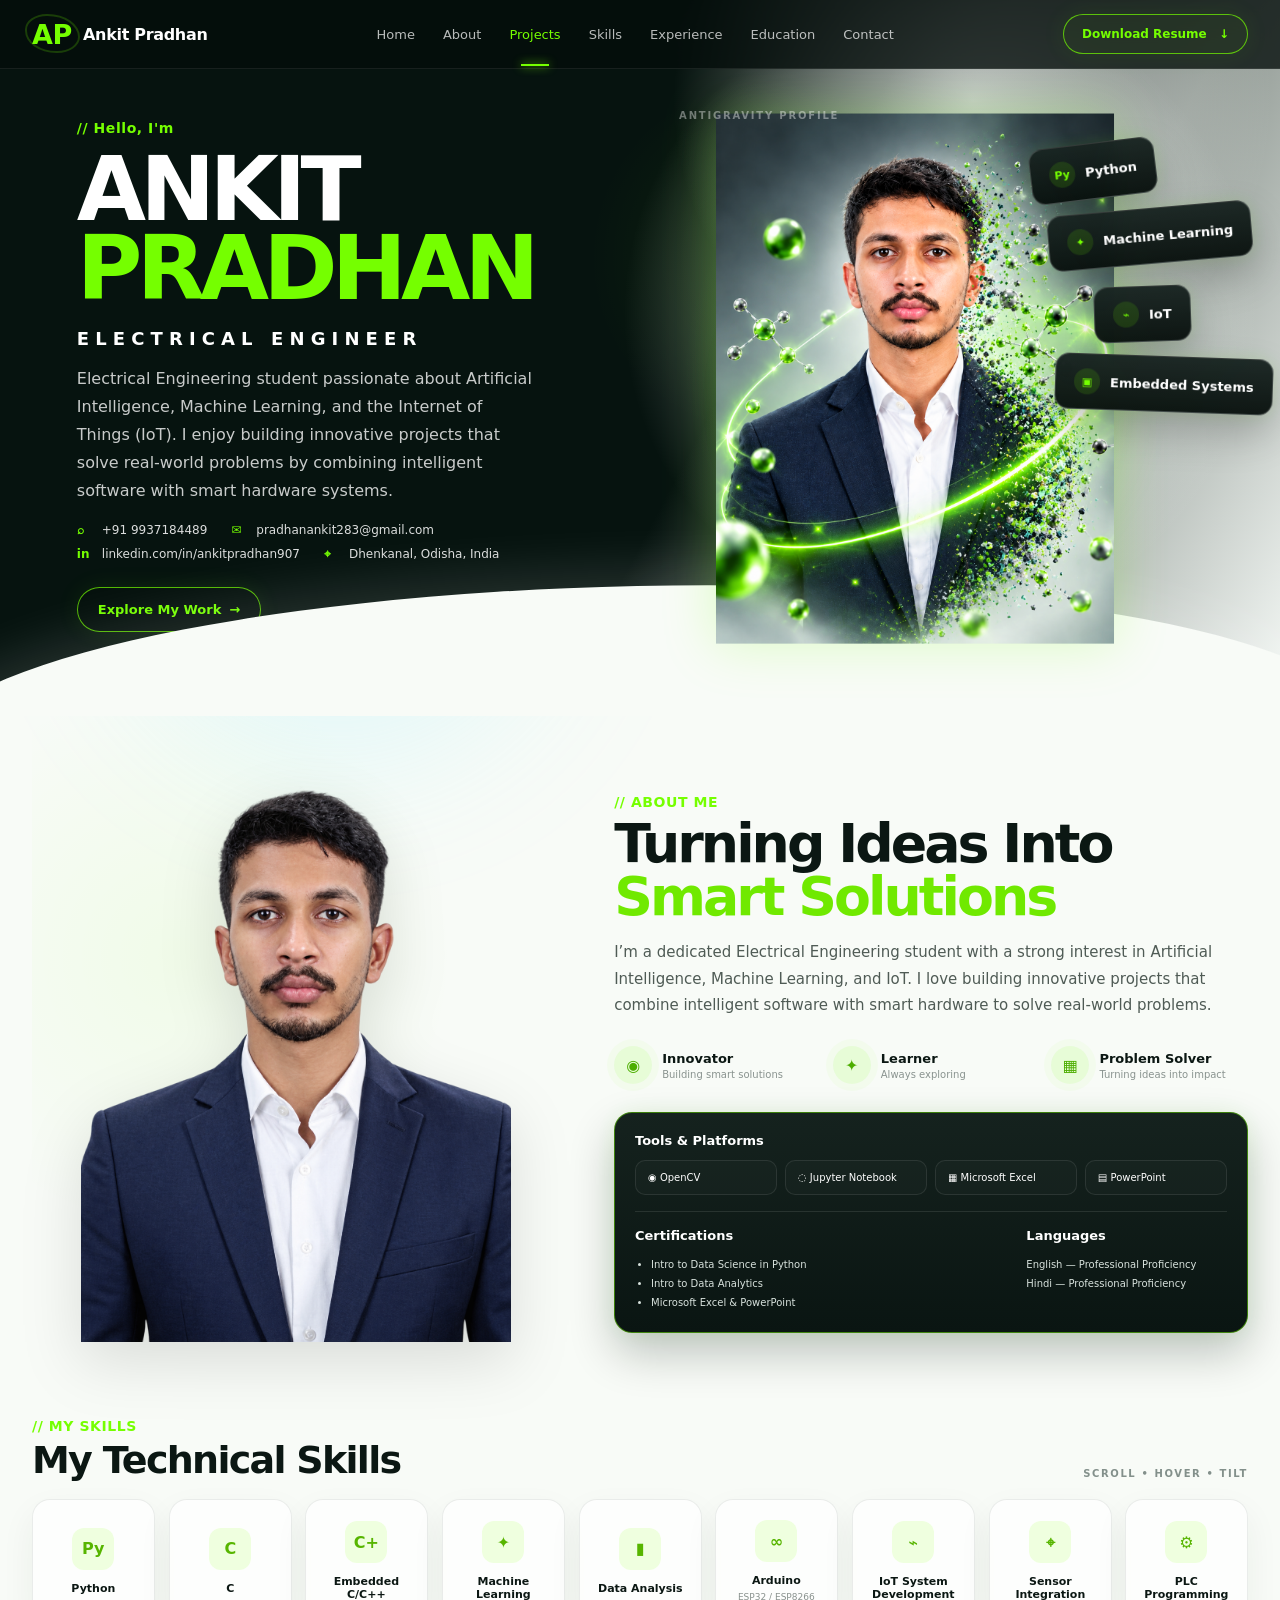
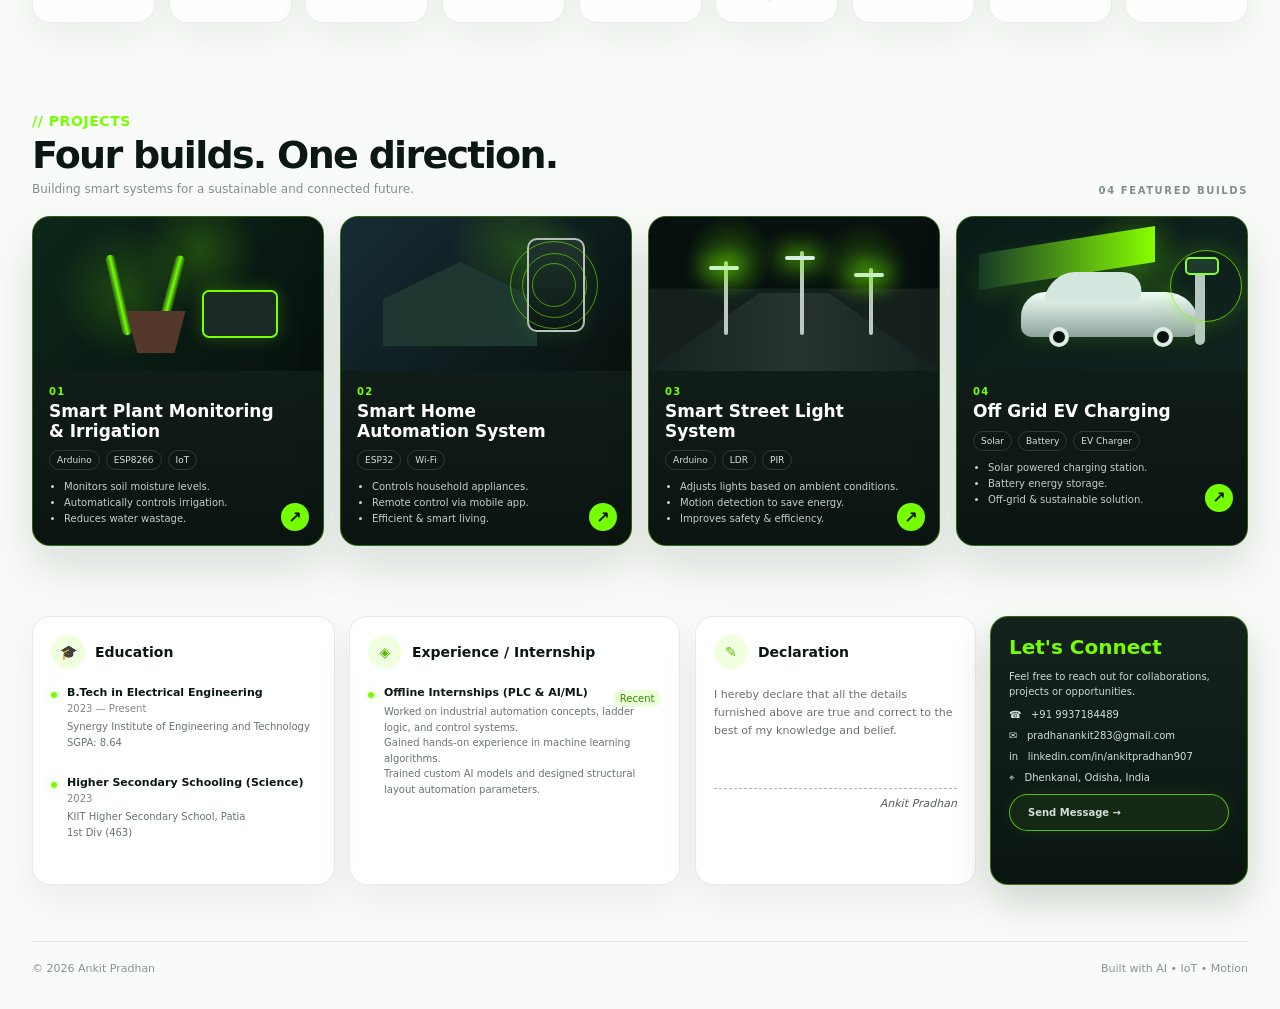
<file: index.html>
<!doctype html>
<html lang="en">
<head>
  <meta charset="utf-8">
  <meta name="viewport" content="width=device-width,initial-scale=1">
  <meta name="description" content="Ankit Pradhan — Electrical Engineering student focused on AI/ML, IoT and intelligent hardware systems.">
  <meta name="theme-color" content="#07110e">
  <title>Ankit Pradhan — Antigravity Portfolio</title>
  <link rel="stylesheet" href="styles.css">
</head>
<body>
  <div class="ambient ambient-a" aria-hidden="true"></div>
  <div class="ambient ambient-b" aria-hidden="true"></div>
  <div class="grain" aria-hidden="true"></div>

  <header class="site-nav">
    <div class="nav-shell">
      <a class="brand" href="#home">
        <span class="brand-mark" aria-hidden="true">AP</span>
        <span class="brand-name">Ankit Pradhan</span>
      </a>
      <nav class="nav-links" id="navLinks" aria-label="Primary">
        <a class="active" href="#home">Home</a>
        <a href="#about">About</a>
        <a href="#projects">Projects</a>
        <a href="#skills">Skills</a>
        <a href="#experience">Experience</a>
        <a href="#education">Education</a>
        <a href="#contact">Contact</a>
      </nav>
      <div class="nav-actions">
        <a class="resume-btn" href="ANKIT_PRADHAN_RESUME.pdf" download>Download Resume <span>↓</span></a>
        <button class="menu-btn" id="menuBtn" aria-label="Toggle menu" aria-expanded="false">☰</button>
      </div>
    </div>
  </header>

  <main id="home">
    <section class="hero" aria-label="Introduction">
      <div class="hero-left">
        <div class="hero-copy reveal-in">
          <div class="mini-kicker">// Hello, I'm</div>
          <h1><span>ANKIT</span><strong>PRADHAN</strong></h1>
          <div class="role">ELECTRICAL ENGINEER</div>
          <p class="hero-desc">Electrical Engineering student passionate about Artificial Intelligence, Machine Learning, and the Internet of Things (IoT). I enjoy building innovative projects that solve real-world problems by combining intelligent software with smart hardware systems.</p>
          <div class="hero-contact">
            <a href="tel:+919937184489"><span class="contact-icon">⌕</span> +91 9937184489</a>
            <a href="mailto:pradhanankit283@gmail.com"><span class="contact-icon">✉</span> pradhanankit283@gmail.com</a>
          </div>
          <div class="hero-contact">
            <a href="https://www.linkedin.com/in/ankitpradhan907" target="_blank" rel="noreferrer"><span class="contact-icon">in</span> linkedin.com/in/ankitpradhan907</a>
            <span><span class="contact-icon">⌖</span> Dhenkanal, Odisha, India</span>
          </div>
          <a href="#projects" class="hero-cta">Explore My Work <span>→</span></a>
        </div>
      </div>

      <div class="hero-right" id="portraitZone">
        <div class="hero-glow"></div>
        <div class="float-card float-python"><span class="float-icon">Py</span><b>Python</b></div>
        <div class="float-card float-ml"><span class="float-icon">✦</span><b>Machine Learning</b></div>
        <div class="float-card float-iot"><span class="float-icon">⌁</span><b>IoT</b></div>
        <div class="float-card float-embedded"><span class="float-icon">▣</span><b>Embedded Systems</b></div>
        <div class="hero-portrait-wrap">
          <div class="portrait-halo"></div>
          <img id="portrait" src="./ANKIT-PRADHAN-PORTRAIT.png" alt="Portrait of Ankit Pradhan">
          <div class="portrait-caption">ANTIGRAVITY PROFILE</div>
        </div>
      </div>

      <div class="hero-wave" aria-hidden="true"></div>
    </section>

    <section id="about" class="about-section content-section">
      <div class="about-art reveal-card">
        <img src="ankit-cutout.png" alt="Ankit Pradhan portrait">
      </div>

      <div class="about-copy reveal-card">
        <div class="section-label">// ABOUT ME</div>
        <h2>Turning Ideas Into <span>Smart Solutions</span></h2>
        <p>I’m a dedicated Electrical Engineering student with a strong interest in Artificial Intelligence, Machine Learning, and IoT. I love building innovative projects that combine intelligent software with smart hardware to solve real-world problems.</p>
        <div class="values-grid">
          <div class="value-item"><span>◉</span><div><b>Innovator</b><small>Building smart solutions</small></div></div>
          <div class="value-item"><span>✦</span><div><b>Learner</b><small>Always exploring</small></div></div>
          <div class="value-item"><span>▦</span><div><b>Problem Solver</b><small>Turning ideas into impact</small></div></div>
        </div>

        <div class="dark-panel tilt-card">
          <div class="panel-head">Tools &amp; Platforms</div>
          <div class="tool-grid">
            <span>◉ OpenCV</span>
            <span>◌ Jupyter Notebook</span>
            <span>▦ Microsoft Excel</span>
            <span>▤ PowerPoint</span>
          </div>
          <div class="panel-split">
            <div>
              <div class="panel-head">Certifications</div>
              <ul class="compact-list">
                <li>Intro to Data Science in Python</li>
                <li>Intro to Data Analytics</li>
                <li>Microsoft Excel &amp; PowerPoint</li>
              </ul>
            </div>
            <div>
              <div class="panel-head">Languages</div>
              <ul class="compact-list plain-list">
                <li>English — Professional Proficiency</li>
                <li>Hindi — Professional Proficiency</li>
              </ul>
            </div>
          </div>
        </div>
      </div>
    </section>

    <section id="skills" class="skills-section content-section">
      <div class="section-top reveal-card">
        <div>
          <div class="section-label">// MY SKILLS</div>
          <h2>My Technical Skills</h2>
        </div>
        <div class="section-note">SCROLL • HOVER • TILT</div>
      </div>
      <div class="skills-grid" id="skillsGrid">
        <article class="skill-card tilt-card"><span class="skill-icon">Py</span><b>Python</b></article>
        <article class="skill-card tilt-card"><span class="skill-icon">C</span><b>C</b></article>
        <article class="skill-card tilt-card"><span class="skill-icon">C+</span><b>Embedded C/C++</b></article>
        <article class="skill-card tilt-card"><span class="skill-icon">✦</span><b>Machine Learning</b></article>
        <article class="skill-card tilt-card"><span class="skill-icon">▮</span><b>Data Analysis</b></article>
        <article class="skill-card tilt-card"><span class="skill-icon">∞</span><b>Arduino</b><small>ESP32 / ESP8266</small></article>
        <article class="skill-card tilt-card"><span class="skill-icon">⌁</span><b>IoT System Development</b></article>
        <article class="skill-card tilt-card"><span class="skill-icon">⌖</span><b>Sensor Integration</b></article>
        <article class="skill-card tilt-card"><span class="skill-icon">⚙</span><b>PLC Programming</b></article>
      </div>
    </section>

    <section id="projects" class="projects-section content-section">
      <div class="section-top reveal-card">
        <div>
          <div class="section-label">// PROJECTS</div>
          <h2>Four builds. <span>One direction.</span></h2>
          <p class="section-subtitle">Building smart systems for a sustainable and connected future.</p>
        </div>
        <span class="section-note">04 FEATURED BUILDS</span>
      </div>

      <div class="projects-grid" id="projectsGrid">
        <article class="project-card tilt-card reveal-card">
          <div class="project-visual project-plant"><div class="plant-glow"></div><div class="plant-stem stem-a"></div><div class="plant-stem stem-b"></div><div class="sensor-board"></div><div class="plant-pot"></div></div>
          <div class="project-body">
            <div class="project-number">01</div>
            <h3>Smart Plant Monitoring &amp; Irrigation</h3>
            <div class="tags"><span>Arduino</span><span>ESP8266</span><span>IoT</span></div>
            <ul><li>Monitors soil moisture levels.</li><li>Automatically controls irrigation.</li><li>Reduces water wastage.</li></ul>
            <span class="project-arrow">↗</span>
          </div>
        </article>

        <article class="project-card tilt-card reveal-card">
          <div class="project-visual project-home"><div class="house-shape"></div><div class="phone-ui"></div><span class="signal s1"></span><span class="signal s2"></span><span class="signal s3"></span></div>
          <div class="project-body">
            <div class="project-number">02</div>
            <h3>Smart Home Automation System</h3>
            <div class="tags"><span>ESP32</span><span>Wi‑Fi</span></div>
            <ul><li>Controls household appliances.</li><li>Remote control via mobile app.</li><li>Efficient &amp; smart living.</li></ul>
            <span class="project-arrow">↗</span>
          </div>
        </article>

        <article class="project-card tilt-card reveal-card">
          <div class="project-visual project-street"><div class="street-road"></div><div class="lamp-post lp1"></div><div class="lamp-post lp2"></div><div class="lamp-post lp3"></div><div class="street-glow"></div></div>
          <div class="project-body">
            <div class="project-number">03</div>
            <h3>Smart Street Light System</h3>
            <div class="tags"><span>Arduino</span><span>LDR</span><span>PIR</span></div>
            <ul><li>Adjusts lights based on ambient conditions.</li><li>Motion detection to save energy.</li><li>Improves safety &amp; efficiency.</li></ul>
            <span class="project-arrow">↗</span>
          </div>
        </article>

        <article class="project-card tilt-card reveal-card project-featured">
          <div class="project-visual project-ev"><div class="solar-canopy"></div><div class="ev-car"></div><div class="ev-wheel w1"></div><div class="ev-wheel w2"></div><div class="charge-post"></div><div class="charge-ring"></div></div>
          <div class="project-body">
            <div class="project-number">04</div>
            <h3>Off Grid EV Charging</h3>
            <div class="tags"><span>Solar</span><span>Battery</span><span>EV Charger</span></div>
            <ul><li>Solar powered charging station.</li><li>Battery energy storage.</li><li>Off-grid &amp; sustainable solution.</li></ul>
            <span class="project-arrow">↗</span>
          </div>
        </article>
      </div>
    </section>

    <section class="bottom-grid content-section">
      <article id="education" class="info-card reveal-card">
        <div class="info-title"><span class="icon-bubble">🎓</span> Education</div>
        <div class="info-item"><b>B.Tech in Electrical Engineering</b><span>2023 — Present</span><small>Synergy Institute of Engineering and Technology<br>SGPA: 8.64</small></div>
        <div class="info-item"><b>Higher Secondary Schooling (Science)</b><span>2023</span><small>KIIT Higher Secondary School, Patia<br>1st Div (463)</small></div>
      </article>

      <article id="experience" class="info-card reveal-card">
        <div class="info-title"><span class="icon-bubble">◈</span> Experience / Internship</div>
        <div class="info-item"><b>Offline Internships (PLC &amp; AI/ML)</b><span class="badge">Recent</span><small>Worked on industrial automation concepts, ladder logic, and control systems.<br>Gained hands-on experience in machine learning algorithms.<br>Trained custom AI models and designed structural layout automation parameters.</small></div>
      </article>

      <article class="info-card reveal-card">
        <div class="info-title"><span class="icon-bubble">✎</span> Declaration</div>
        <p class="declaration">I hereby declare that all the details furnished above are true and correct to the best of my knowledge and belief.</p>
        <div class="signature-line">Ankit Pradhan</div>
      </article>

      <article id="contact" class="contact-card reveal-card">
        <div class="contact-title">Let's Connect</div>
        <p>Feel free to reach out for collaborations, projects or opportunities.</p>
        <a href="tel:+919937184489">☎ &nbsp; +91 9937184489</a>
        <a href="mailto:pradhanankit283@gmail.com">✉ &nbsp; pradhanankit283@gmail.com</a>
        <a href="https://www.linkedin.com/in/ankitpradhan907" target="_blank" rel="noreferrer">in &nbsp; linkedin.com/in/ankitpradhan907</a>
        <span>⌖ &nbsp; Dhenkanal, Odisha, India</span>
        <a class="contact-btn" href="mailto:pradhanankit283@gmail.com">Send Message →</a>
      </article>
    </section>
  </main>

  <footer><span>© 2026 Ankit Pradhan</span><span>Built with AI • IoT • Motion</span></footer>
  <script src="script.js"></script>
</body>
</html>
</file>
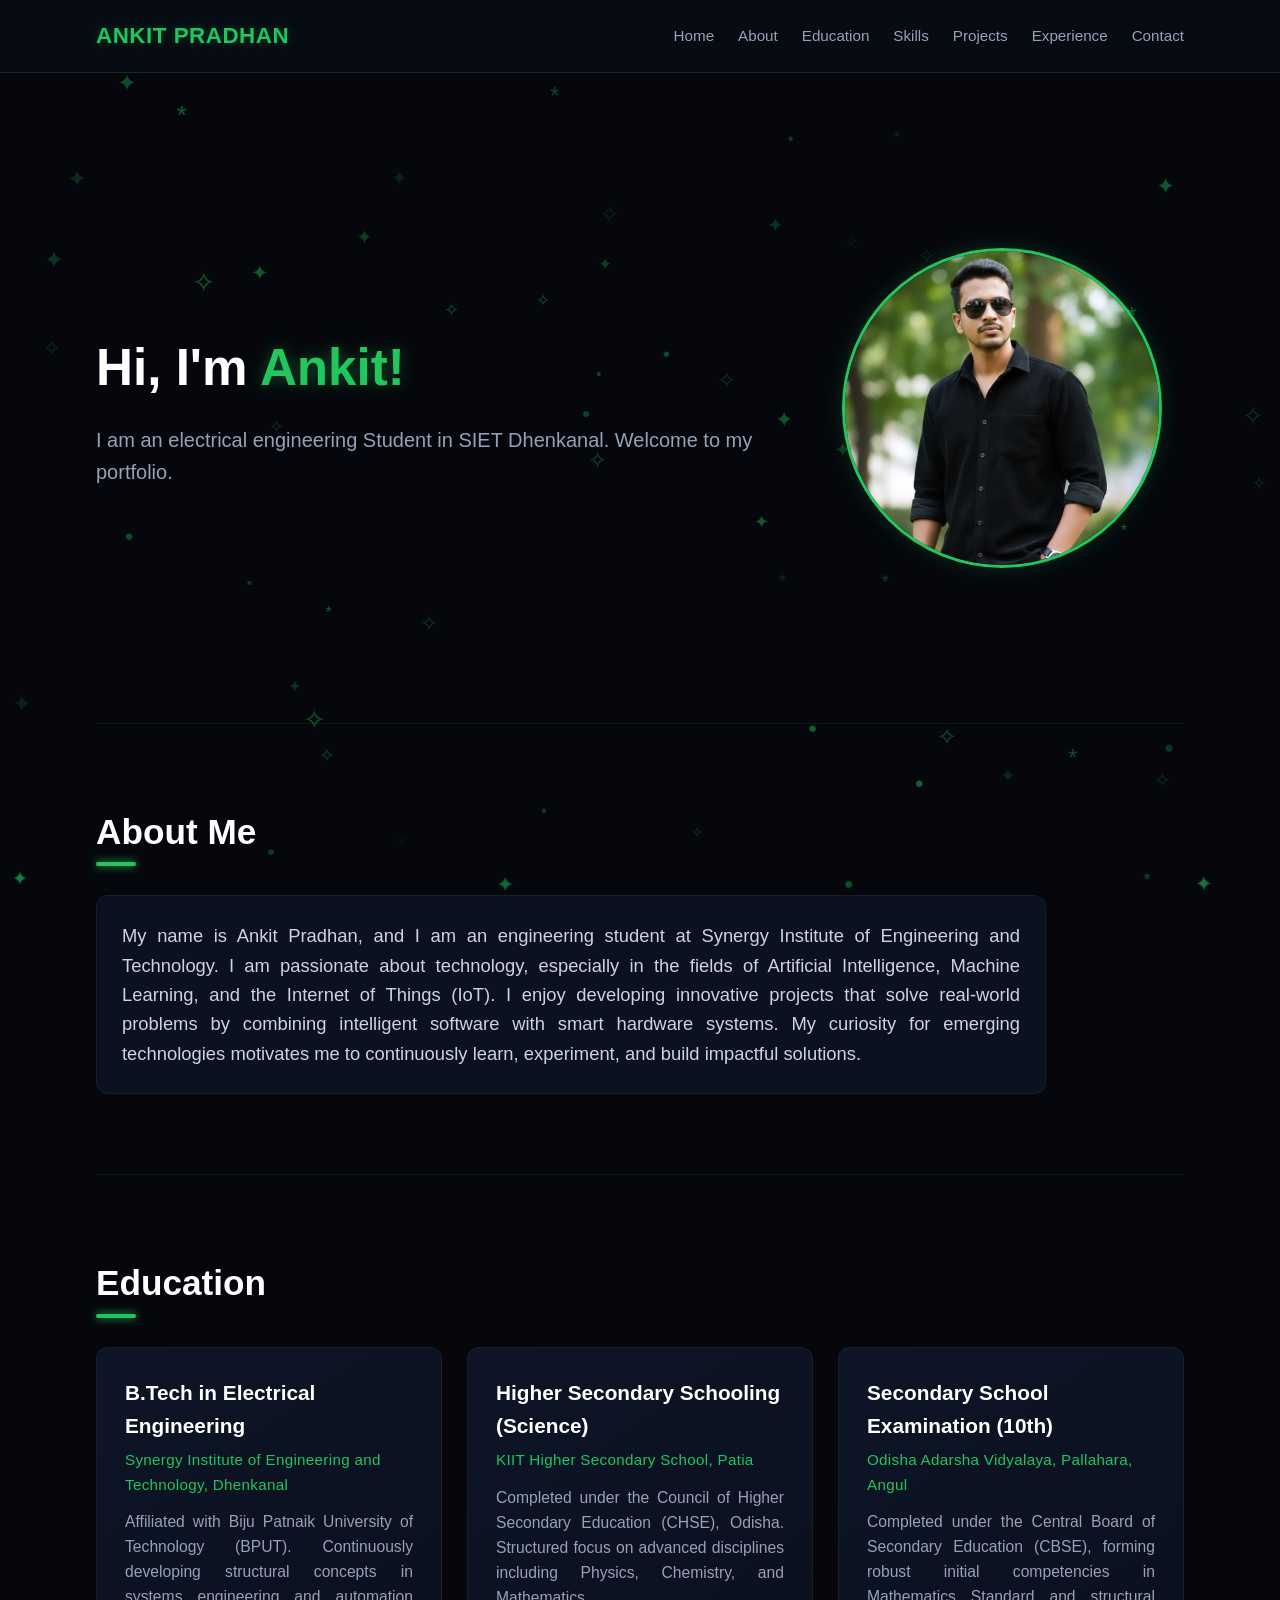
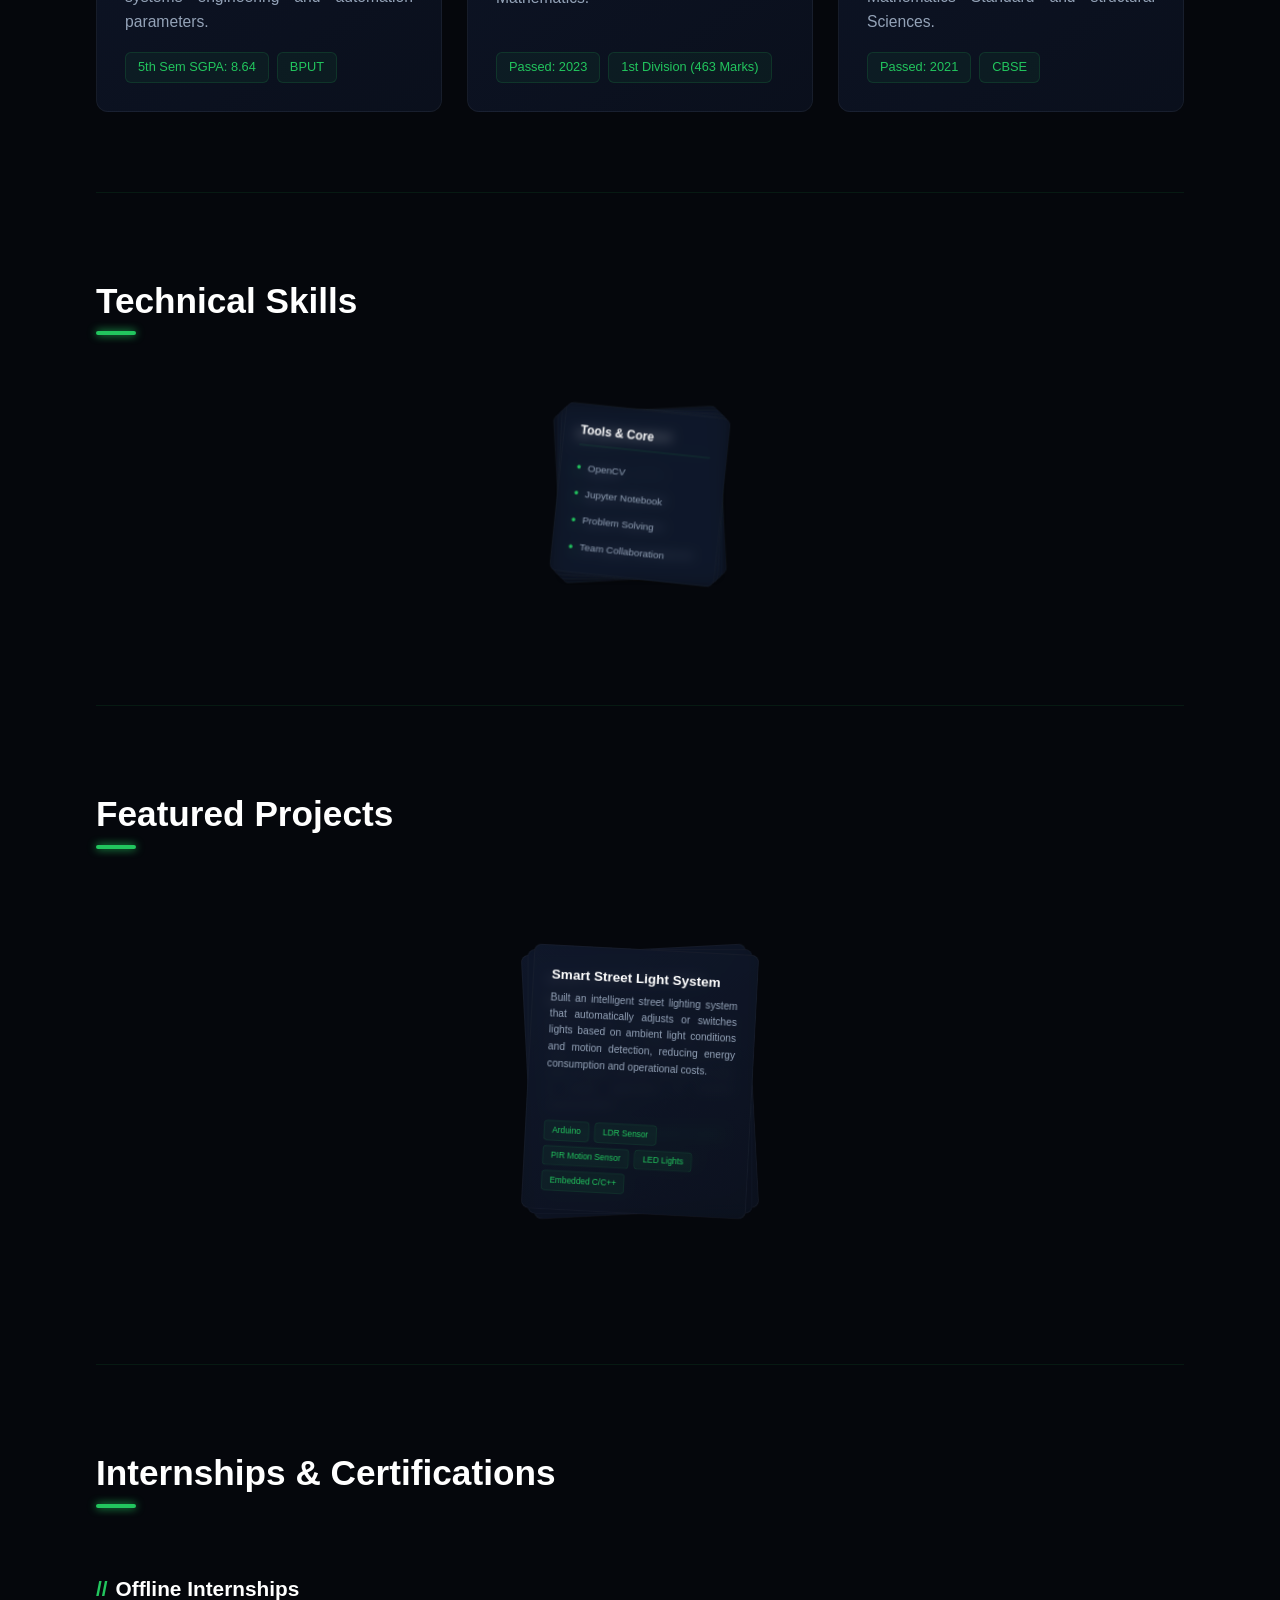
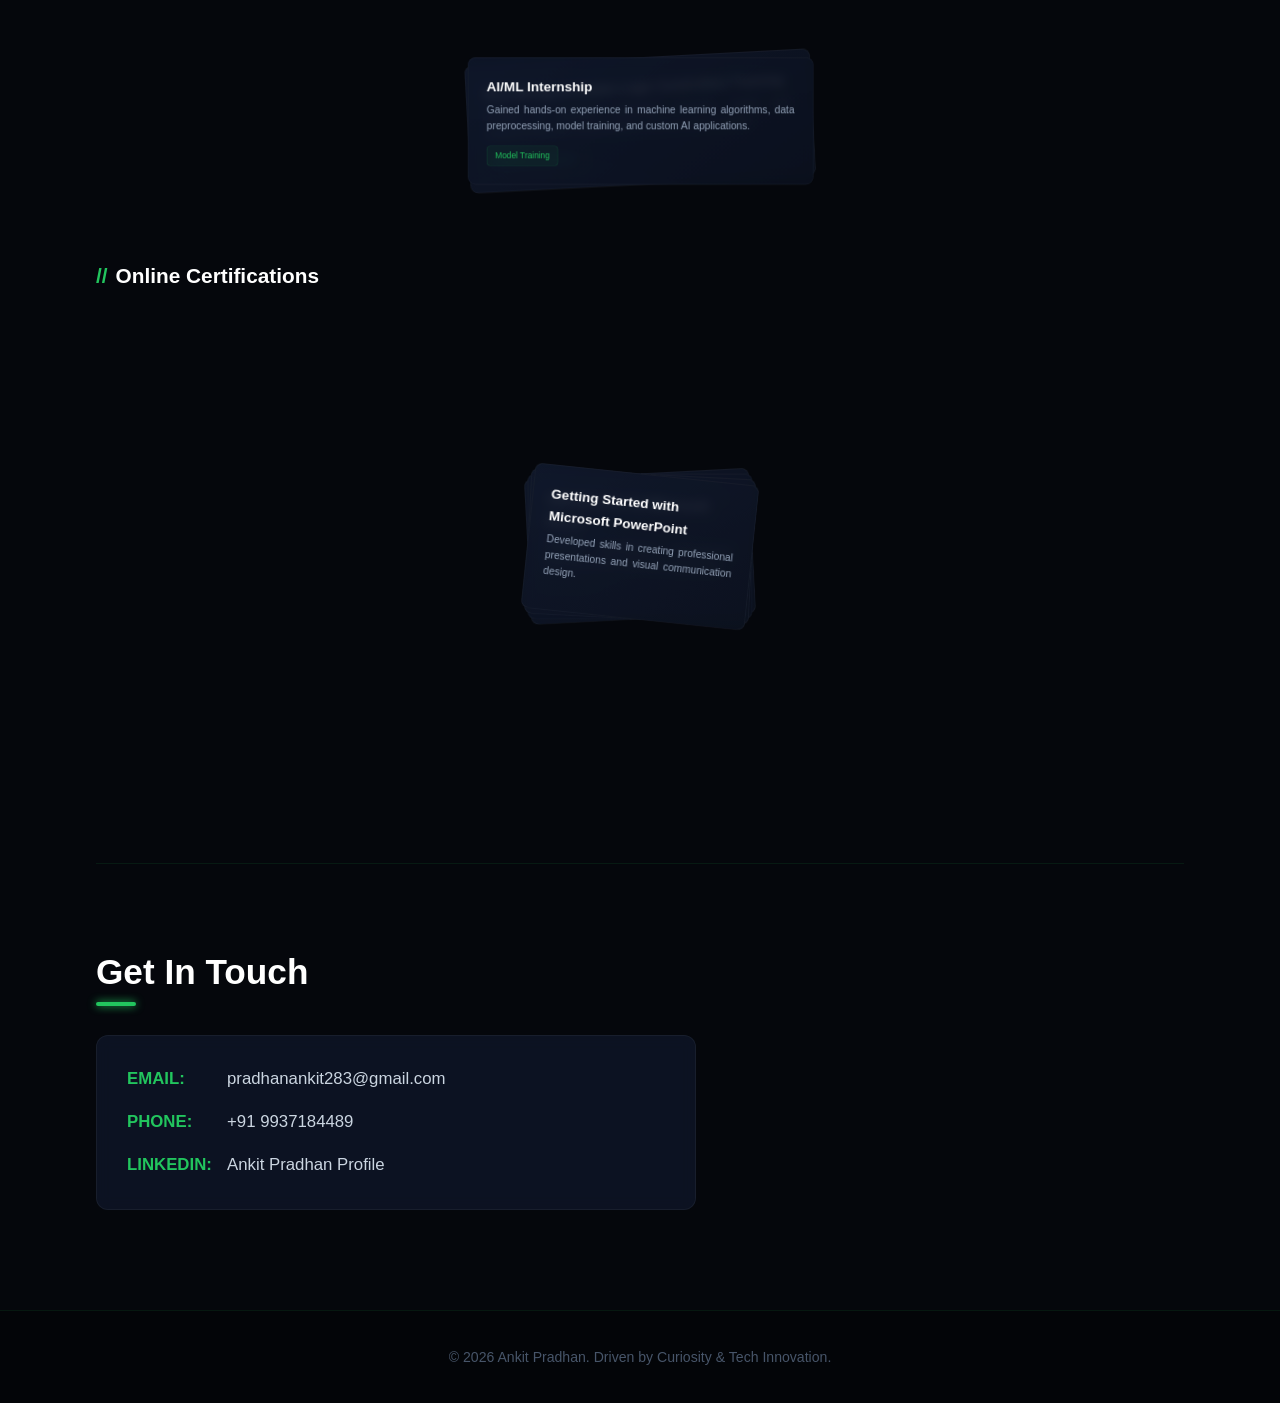
<file: index.html.html>
<!DOCTYPE html>
<html lang="en">
<head>
    <meta charset="UTF-8">
    <meta name="viewport" content="width=device-width, initial-scale=1.0">
    <title>Ankit Pradhan | Portfolio</title>
    <style>
        /* Global Styles & Reset */
        * {
            margin: 0;
            padding: 0;
            box-sizing: border-box;
            font-family: 'Segoe UI', Roboto, Helvetica, Arial, sans-serif;
        }

        html {
            scroll-behavior: smooth;
        }

        /* Base Tech Dark Theme Background */
        body {
            background-color: #05070c;
            color: #e2e8f0;
            line-height: 1.6;
            position: relative;
            overflow-x: hidden;
        }

        /* Fixed Background Canvas for Rain & Magnetic Stars */
        #magnetic-canvas {
            position: fixed;
            top: 0;
            left: 0;
            width: 100vw;
            height: 100vh;
            z-index: 1;
            pointer-events: none;
        }

        .container {
            width: 85%;
            max-width: 1100px;
            margin: 0 auto;
            padding: 20px 0;
            position: relative;
            z-index: 2;
        }

        /* Navigation Bar */
        nav {
            background-color: rgba(9, 13, 22, 0.85);
            backdrop-filter: blur(12px);
            padding: 18px 0;
            position: sticky;
            top: 0;
            z-index: 100;
            border-bottom: 1px solid rgba(34, 197, 94, 0.2);
        }

        .nav-container {
            display: flex;
            justify-content: space-between;
            align-items: center;
            width: 85%;
            max-width: 1100px;
            margin: 0 auto;
        }

        .logo {
            font-size: 1.4rem;
            font-weight: 700;
            color: #22c55e;
            letter-spacing: 0.5px;
            text-shadow: 0 0 10px rgba(34, 197, 94, 0.3);
        }

        .nav-links {
            list-style: none;
            display: flex;
            gap: 24px;
        }

        .nav-links a {
            color: #94a3b8;
            text-decoration: none;
            font-weight: 500;
            font-size: 0.95rem;
            transition: color 0.3s, text-shadow 0.3s;
        }

        .nav-links a:hover {
            color: #22c55e;
            text-shadow: 0 0 8px rgba(34, 197, 94, 0.6);
        }

        /* Hero / Welcome Section */
        .hero {
            display: flex;
            align-items: center;
            justify-content: space-between;
            min-height: 70vh;
            gap: 50px;
            padding: 60px 0;
        }

        .hero-text {
            flex: 1.3;
        }

        .hero-text h1 {
            font-size: 3.2rem;
            margin-bottom: 15px;
            color: #ffffff;
            font-weight: 800;
        }

        .hero-text h1 span {
            color: #22c55e;
            text-shadow: 0 0 15px rgba(34, 197, 94, 0.4);
        }

        .hero-text p {
            font-size: 1.25rem;
            color: #94a3b8;
            font-weight: 400;
        }

        .hero-avatar {
            flex: 0.7;
            display: flex;
            justify-content: center;
            align-items: center;
        }

        /* Neon Glow Avatar Box */
        .avatar-box {
            width: 320px;
            height: 320px;
            border-radius: 50%;
            display: flex;
            justify-content: center;
            align-items: center;
            border: 3px solid #22c55e;
            box-shadow: 0 0 20px rgba(34, 197, 94, 0.2), inset 0 0 20px rgba(34, 197, 94, 0.2);
            overflow: hidden;
            background: linear-gradient(145deg, #0f172a, #05070c);
            transition: transform 0.4s ease, box-shadow 0.4s ease;
        }

        .avatar-box:hover {
            transform: scale(1.03);
            box-shadow: 0 0 30px rgba(34, 197, 94, 0.45);
        }

        .avatar-box img {
            width: 100%;
            height: 100%;
            object-fit: cover;
        }

        /* Section Settings */
        section {
            padding: 80px 0;
            border-top: 1px solid rgba(34, 197, 94, 0.1);
        }

        section h2 {
            font-size: 2.2rem;
            font-weight: 700;
            margin-bottom: 35px;
            color: #ffffff;
            position: relative;
            display: inline-block;
        }

        section h2::after {
            content: '';
            position: absolute;
            left: 0;
            bottom: -6px;
            width: 40px;
            height: 4px;
            background-color: #22c55e;
            border-radius: 2px;
            box-shadow: 0 0 8px #22c55e;
        }

        .about-p {
            font-size: 1.15rem;
            color: #cbd5e1;
            text-align: justify;
            max-width: 950px;
            background: rgba(15, 23, 42, 0.65);
            backdrop-filter: blur(8px);
            padding: 25px;
            border-radius: 12px;
            border: 1px solid rgba(255, 255, 255, 0.05);
        }

        /* Matrix Skills Structure */
        .skills-grid {
            display: grid;
            grid-template-columns: repeat(auto-fit, minmax(230px, 1fr));
            gap: 24px;
            position: relative;
            perspective: 1500px; /* Provides rich 3D room environment context for flips */
        }

        .skills-category {
            background: rgba(15, 23, 42, 0.65);
            backdrop-filter: blur(8px);
            padding: 25px;
            border-radius: 12px;
            border: 1px solid rgba(255, 255, 255, 0.05);
            box-shadow: 0 4px 6px -1px rgba(0, 0, 0, 0.2);
            opacity: 0;
            backface-visibility: visible; /* Keeps information flickering realistically while spinning */
            
            /* High Performance CSS transitions for seamless continuous 3D shuffling */
            transition: transform 1.2s cubic-bezier(0.175, 0.885, 0.32, 1.15), opacity 0.5s ease, border-color 0.3s;
        }

        .skills-category:hover {
            border-color: rgba(34, 197, 94, 0.3);
            box-shadow: 0 0 15px rgba(34, 197, 94, 0.05);
        }

        .skills-category h3 {
            color: #ffffff;
            font-size: 1.15rem;
            margin-bottom: 18px;
            border-bottom: 1px solid rgba(34, 197, 94, 0.2);
            padding-bottom: 8px;
            font-weight: 600;
        }

        .skills-list {
            list-style: none;
            display: flex;
            flex-direction: column;
            gap: 10px;
        }

        .skills-list li {
            color: #94a3b8;
            display: flex;
            align-items: center;
            font-size: 0.95rem;
        }

        .skills-list li::before {
            content: "•";
            color: #22c55e;
            font-weight: bold;
            font-size: 1.2rem;
            margin-right: 10px;
        }

        /* Grid Framework for Shuffling Elements */
        .card-grid {
            display: grid;
            grid-template-columns: repeat(auto-fit, minmax(320px, 1fr));
            gap: 25px;
            position: relative;
            perspective: 1500px; /* Provides rich 3D room environment context for flips */
        }

        .custom-card {
            background: linear-gradient(145deg, rgba(15, 23, 42, 0.9), rgba(11, 17, 30, 0.9));
            backdrop-filter: blur(8px);
            padding: 28px;
            border-radius: 12px;
            border: 1px solid rgba(255, 255, 255, 0.05);
            display: flex;
            flex-direction: column;
            justify-content: space-between;
            opacity: 0;
            backface-visibility: visible;
            
            /* High Performance CSS transitions for seamless continuous 3D shuffling */
            transition: transform 1.2s cubic-bezier(0.175, 0.885, 0.32, 1.15), opacity 0.5s ease;
        }

        /* Interactive card float hover overrides */
        .custom-card.shuffled:hover {
            transform: translateY(-8px) scale(1.02) rotateY(0deg) !important;
            border-color: rgba(34, 197, 94, 0.4);
            box-shadow: 0 10px 20px -10px rgba(34, 197, 94, 0.25);
            z-index: 10;
        }

        /* Final Settle flat state override triggered via JavaScript class tags */
        .shuffled {
            opacity: 1 !important;
            transform: translate(0, 0) scale(1) rotate(0deg) rotateY(0deg) !important;
        }

        .custom-card h3 {
            color: #ffffff;
            margin-bottom: 6px;
            font-size: 1.3rem;
            font-weight: 600;
        }

        .card-institution {
            color: #22c55e;
            font-weight: 500;
            margin-bottom: 12px;
            font-size: 0.95rem;
            letter-spacing: 0.3px;
        }

        .custom-card p {
            color: #94a3b8;
            font-size: 0.98rem;
            margin-bottom: 18px;
            text-align: justify;
        }

        .tags {
            margin-top: auto;
            display: flex;
            flex-wrap: wrap;
            gap: 8px;
        }

        .tag {
            background-color: rgba(34, 197, 94, 0.06);
            color: #22c55e;
            padding: 4px 12px;
            font-size: 0.8rem;
            border-radius: 6px;
            font-weight: 500;
            border: 1px solid rgba(34, 197, 94, 0.15);
        }

        /* Tech Subtitles */
        .sub-heading {
            font-size: 1.3rem;
            color: #ffffff;
            margin: 35px 0 18px 0;
            font-weight: 600;
            display: flex;
            align-items: center;
        }

        .sub-heading::before {
            content: "// ";
            color: #22c55e;
            margin-right: 8px;
            font-weight: bold;
        }

        /* Contact Box Details */
        .contact-content {
            display: flex;
            flex-direction: column;
            gap: 16px;
            max-width: 600px;
            background: rgba(15, 23, 42, 0.75);
            backdrop-filter: blur(8px);
            padding: 30px;
            border-radius: 12px;
            border: 1px solid rgba(255, 255, 255, 0.05);
        }

        .contact-item {
            display: flex;
            align-items: center;
            font-size: 1.05rem;
        }

        .contact-label {
            font-weight: 600;
            color: #22c55e;
            width: 100px;
        }

        .contact-value a {
            color: #cbd5e1;
            text-decoration: none;
            transition: color 0.3s;
        }

        .contact-value a:hover {
            color: #22c55e;
        }

        /* Footer Section */
        footer {
            background-color: #030508;
            text-align: center;
            padding: 35px 0;
            color: #475569;
            font-size: 0.88rem;
            border-top: 1px solid rgba(34, 197, 94, 0.1);
            position: relative;
            z-index: 2;
        }

        /* Responsive Optimization */
        @media (max-width: 768px) {
            .hero {
                flex-direction: column-reverse;
                text-align: center;
                padding: 40px 0;
                gap: 30px;
            }
            .nav-container {
                flex-direction: column;
                gap: 15px;
            }
            .avatar-box {
                width: 260px;
                height: 260px;
            }
            .hero-text h1 {
                font-size: 2.4rem;
            }
        }
    </style>
</head>
<body>

    <canvas id="magnetic-canvas"></canvas>

    <nav>
        <div class="nav-container">
            <div class="logo">ANKIT PRADHAN</div>
            <ul class="nav-links">
                <li><a href="#home">Home</a></li>
                <li><a href="#about">About</a></li>
                <li><a href="#education">Education</a></li>
                <li><a href="#skills">Skills</a></li>
                <li><a href="#projects">Projects</a></li>
                <li><a href="#experience">Experience</a></li>
                <li><a href="#contact">Contact</a></li>
            </ul>
        </div>
    </nav>

    <div class="container">
        
        <section id="home" class="hero" style="border-top: none;">
            <div class="hero-text">
                <h1>Hi, I'm <span>Ankit!</span></h1>
                <p>I am an electrical engineering Student in SIET Dhenkanal. Welcome to my portfolio.</p>
            </div>
            <div class="hero-avatar">
                <div class="avatar-box">
                    <img src="11.jpeg" alt="Ankit Pradhan's Profile Picture">
                </div>
            </div>
        </section>

        <section id="about">
            <h2>About Me</h2>
            <p class="about-p">My name is Ankit Pradhan, and I am an engineering student at Synergy Institute of Engineering and Technology. I am passionate about technology, especially in the fields of Artificial Intelligence, Machine Learning, and the Internet of Things (IoT). I enjoy developing innovative projects that solve real-world problems by combining intelligent software with smart hardware systems. My curiosity for emerging technologies motivates me to continuously learn, experiment, and build impactful solutions.</p>
        </section>

        <section id="education">
            <h2>Education</h2>
            <div class="card-grid shuffle-container">
                
                <div class="custom-card">
                    <div>
                        <h3>B.Tech in Electrical Engineering</h3>
                        <div class="card-institution">Synergy Institute of Engineering and Technology, Dhenkanal</div>
                        <p>Affiliated with Biju Patnaik University of Technology (BPUT). Continuously developing structural concepts in systems engineering and automation parameters.</p>
                    </div>
                    <div class="tags">
                        <span class="tag">5th Sem SGPA: 8.64</span>
                        <span class="tag">BPUT</span>
                    </div>
                </div>

                <div class="custom-card">
                    <div>
                        <h3>Higher Secondary Schooling (Science)</h3>
                        <div class="card-institution">KIIT Higher Secondary School, Patia</div>
                        <p>Completed under the Council of Higher Secondary Education (CHSE), Odisha. Structured focus on advanced disciplines including Physics, Chemistry, and Mathematics.</p>
                    </div>
                    <div class="tags">
                        <span class="tag">Passed: 2023</span>
                        <span class="tag">1st Division (463 Marks)</span>
                    </div>
                </div>

                <div class="custom-card">
                    <div>
                        <h3>Secondary School Examination (10th)</h3>
                        <div class="card-institution">Odisha Adarsha Vidyalaya, Pallahara, Angul</div>
                        <p>Completed under the Central Board of Secondary Education (CBSE), forming robust initial competencies in Mathematics Standard and structural Sciences.</p>
                    </div>
                    <div class="tags">
                        <span class="tag">Passed: 2021</span>
                        <span class="tag">CBSE</span>
                    </div>
                </div>

            </div>
        </section>

        <section id="skills">
            <h2>Technical Skills</h2>
            <div class="skills-grid shuffle-container">
                
                <div class="skills-category">
                    <h3>Programming</h3>
                    <ul class="skills-list">
                        <li>Python</li>
                        <li>C</li>
                    </ul>
                </div>

                <div class="skills-category">
                    <h3>AI / ML</h3>
                    <ul class="skills-list">
                        <li>Machine Learning</li>
                        <li>Data Analysis</li>
                    </ul>
                </div>

                <div class="skills-category">
                    <h3>IoT & Embedded</h3>
                    <ul class="skills-list">
                        <li>Arduino</li>
                        <li>ESP32 / ESP8266</li>
                        <li>Sensor Integration</li>
                        <li>IoT System Development</li>
                    </ul>
                </div>

                <div class="skills-category">
                    <h3>Tools & Core</h3>
                    <ul class="skills-list">
                        <li>OpenCV</li>
                        <li>Jupyter Notebook</li>
                        <li>Problem Solving</li>
                        <li>Team Collaboration</li>
                    </ul>
                </div>

            </div>
        </section>

        <section id="projects">
            <h2>Featured Projects</h2>
            <div class="card-grid shuffle-container">
                
                <div class="custom-card">
                    <div>
                        <h3>Smart Plant Monitoring & Irrigation</h3>
                        <p>Developed an IoT-based system that monitors soil moisture levels and automatically controls irrigation to ensure optimal water supply for plants. The system helps reduce water wastage and improves plant health.</p>
                    </div>
                    <div class="tags">
                        <span class="tag">Arduino/ESP8266</span>
                        <span class="tag">Soil Moisture Sensor</span>
                        <span class="tag">Relay Module</span>
                        <span class="tag">Water Pump</span>
                        <span class="tag">Embedded C/C++</span>
                        <span class="tag">IoT Platform</span>
                    </div>
                </div>

                <div class="custom-card">
                    <div>
                        <h3>Smart Home Automation System</h3>
                        <p>Designed and implemented a smart home automation system that allows users to control household appliances such as lights and fans remotely through a mobile application or wireless communication.</p>
                    </div>
                    <div class="tags">
                        <span class="tag">Arduino/ESP32</span>
                        <span class="tag">Bluetooth/Wi-Fi Module</span>
                        <span class="tag">Relay Module</span>
                        <span class="tag">Mobile Application</span>
                        <span class="tag">Embedded C/C++</span>
                    </div>
                </div>

                <div class="custom-card">
                    <div>
                        <h3>Smart Street Light System</h3>
                        <p>Built an intelligent street lighting system that automatically adjusts or switches lights based on ambient light conditions and motion detection, reducing energy consumption and operational costs.</p>
                    </div>
                    <div class="tags">
                        <span class="tag">Arduino</span>
                        <span class="tag">LDR Sensor</span>
                        <span class="tag">PIR Motion Sensor</span>
                        <span class="tag">LED Lights</span>
                        <span class="tag">Embedded C/C++</span>
                    </div>
                </div>

            </div>
        </section>

        <section id="experience">
            <h2>Internships & Certifications</h2>
            
            <h3 class="sub-heading">Offline Internships</h3>
            <div class="card-grid shuffle-container" style="margin-bottom: 40px;">
                <div class="custom-card">
                    <div>
                        <h3>PLC (Programmable Logic Controller) Training</h3>
                        <p>Worked on industrial automation concepts, ladder logic programming, and control systems structural layout design.</p>
                    </div>
                    <div class="tags"><span class="tag">Industrial Automation</span></div>
                </div>
                <div class="custom-card">
                    <div>
                        <h3>AI/ML Internship</h3>
                        <p>Gained hands-on experience in machine learning algorithms, data preprocessing, model training, and custom AI applications.</p>
                    </div>
                    <div class="tags"><span class="tag">Model Training</span></div>
                </div>
            </div>

            <h3 class="sub-heading">Online Certifications</h3>
            <div class="card-grid shuffle-container">
                <div class="custom-card">
                    <div>
                        <h3>Introduction to Data Science in Python</h3>
                        <p>Learned Python fundamentals, data manipulation, and basic machine learning concepts.</p>
                    </div>
                </div>
                <div class="custom-card">
                    <div>
                        <h3>Introduction to Data Analytics</h3>
                        <p>Gained knowledge of data analysis, visualization, and interpretation techniques.</p>
                    </div>
                </div>
                <div class="custom-card">
                    <div>
                        <h3>Introduction to Microsoft Excel</h3>
                        <p>Learned spreadsheet management, formulas, charts, and data organization.</p>
                    </div>
                </div>
                <div class="custom-card">
                    <div>
                        <h3>Getting Started with Microsoft PowerPoint</h3>
                        <p>Developed skills in creating professional presentations and visual communication design.</p>
                    </div>
                </div>
            </div>
        </section>

        <section id="contact">
            <h2>Get In Touch</h2>
            <div class="contact-content">
                <div class="contact-item">
                    <span class="contact-label">EMAIL:</span>
                    <span class="contact-value"><a href="mailto:pradhanankit283@gmail.com">pradhanankit283@gmail.com</a></span>
                </div>
                <div class="contact-item">
                    <span class="contact-label">PHONE:</span>
                    <span class="contact-value"><a href="tel:+919937184489">+91 9937184489</a></span>
                </div>
                <div class="contact-item">
                    <span class="contact-label">LINKEDIN:</span>
                    <span class="contact-value"><a href="https://linkedin.com" target="_blank">Ankit Pradhan Profile</a></span>
                </div>
            </div>
        </section>

    </div>

    <footer>
        <p>&copy; 2026 Ankit Pradhan. Driven by Curiosity & Tech Innovation.</p>
    </footer>

    <script>
        /* Part A: Falling Magnetic Particle Engine */
        const canvas = document.getElementById('magnetic-canvas');
        const ctx = canvas.getContext('2d');

        let particles = [];
        const numParticles = 65;
        const elements = ['*', '✦', '✧', '•'];
        let mouse = { x: null, y: null, radius: 280 };

        window.addEventListener('mousemove', (e) => { mouse.x = e.clientX; mouse.y = e.clientY; });
        window.addEventListener('mouseout', () => { mouse.x = null; mouse.y = null; });

        function resizeCanvas() { canvas.width = window.innerWidth; canvas.height = window.innerHeight; }
        window.addEventListener('resize', resizeCanvas);
        resizeCanvas();

        class Particle {
            constructor() { this.reset(); this.y = Math.random() * canvas.height; }
            reset() {
                this.x = Math.random() * canvas.width;
                this.y = -10;
                this.size = Math.random() * 14 + 14;
                this.speedY = Math.random() * 1.2 + 0.5;
                this.speedX = Math.random() * 0.4 - 0.2;
                this.char = elements[Math.floor(Math.random() * elements.length)];
                this.opacity = Math.random() * 0.4 + 0.1;
                this.isCollected = false;
                this.settleOffset = Math.random() * 15;
            }
            update() {
                const groundLevel = canvas.height - this.settleOffset - 5;
                if (!this.isCollected) {
                    this.y += this.speedY; this.x += this.speedX;
                    if (this.y >= groundLevel) { this.y = groundLevel; this.isCollected = true; }
                } else {
                    this.x += Math.sin(Date.now() * 0.001 + this.settleOffset) * 0.15;
                    if (Math.random() * 10000 > 9985) { this.reset(); }
                }
                if (this.x < 0) this.x = canvas.width; if (this.x > canvas.width) this.x = 0;
                if (mouse.x !== null && mouse.y !== null) {
                    let dx = mouse.x - this.x; let dy = mouse.y - this.y; let distance = Math.sqrt(dx * dx + dy * dy);
                    if (distance < mouse.radius) {
                        let force = (mouse.radius - distance) / mouse.radius;
                        this.x += (dx / distance) * force * 3.5; this.y += (dy / distance) * force * 3.5;
                    }
                }
            }
            draw() {
                ctx.fillStyle = `rgba(34, 197, 94, ${this.opacity})`;
                ctx.font = `${this.size}px monospace`;
                ctx.shadowColor = '#22c55e';
                ctx.shadowBlur = this.isCollected ? 2 : 0;
                ctx.fillText(this.char, this.x, this.y);
            }
        }

        function init() { particles = []; for (let i = 0; i < numParticles; i++) { particles.push(new Particle()); } }
        function animate() {
            ctx.clearRect(0, 0, canvas.width, canvas.height);
            for (let i = 0; i < particles.length; i++) { particles[i].update(); particles[i].draw(); }
            requestAnimationFrame(animate);
        }
        init(); animate();


        /* Part B: Continuous Flipping Card Shuffle Engine */
        const shuffleContainers = document.querySelectorAll('.shuffle-container');

        const shuffleObserver = new IntersectionObserver((entries) => {
            entries.forEach(entry => {
                if (entry.isIntersecting) {
                    const container = entry.target;
                    const items = container.querySelectorAll('.custom-card, .skills-category');
                    
                    if (items.length === 0) return;

                    const containerRect = container.getBoundingClientRect();
                    const containerCenterX = containerRect.left + containerRect.width / 2;
                    const containerCenterY = containerRect.top + containerRect.height / 2;

                    // STEP 1: Bring elements to stack in center immediately
                    items.forEach((item, index) => {
                        const itemRect = item.getBoundingClientRect();
                        const itemCenterX = itemRect.left + itemRect.width / 2;
                        const itemCenterY = itemRect.top + itemRect.height / 2;

                        const moveX = containerCenterX - itemCenterX;
                        const moveY = containerCenterY - itemCenterY;

                        item.style.opacity = '1';
                        item.style.transform = `translate(${moveX}px, ${moveY}px) scale(0.65) rotate(${index * 3 - 3}deg) rotateY(0deg)`;
                        item.style.zIndex = '50';
                    });

                    // STEP 2: Explode outward while continuously flipping 720 degrees
                    setTimeout(() => {
                        items.forEach((item) => {
                            // Apply spinning flip transformation values on the fly
                            item.style.transform = 'translate(0, 0) scale(1) rotate(0deg) rotateY(720deg)';
                        });
                    }, 800);

                    // STEP 3: Lock down final clean static coordinates safely
                    setTimeout(() => {
                        items.forEach((item) => {
                            item.classList.add('shuffled');
                            item.style.transform = '';
                            item.style.zIndex = '';
                        });
                    }, 2000); // Gives time for the flip transition to cleanly complete

                    shuffleObserver.unobserve(container);
                }
            });
        }, {
            threshold: 0.12
        });

        shuffleContainers.forEach(container => {
            shuffleObserver.observe(container);
        });
    </script>
</body>
</html>
</file>
<file: styles.css>
:root{
  --green:#75ff00;
  --green-soft:#dfffc8;
  --ink:#08110e;
  --dark:#06100d;
  --dark-2:#0e1a16;
  --muted:#5b6661;
  --line:rgba(10,27,20,.10);
  --white:#fff;
  --radius:22px;
}
*{box-sizing:border-box}
html{scroll-behavior:smooth}
body { margin: 0; font-family: Inter, ui-sans-serif, system-ui, -apple-system, BlinkMacSystemFont, "Segoe UI", sans-serif; color: #0b1713; background: #f8fbf7; overflow-x: hidden; }
a{color:inherit;text-decoration:none}
button{font:inherit}
.ambient{position:absolute;width:420px;height:420px;border-radius:50%;filter:blur(80px);opacity:.2;z-index:-3;pointer-events:none}.ambient-a{background:#85fff0;top:4%;right:8%}.ambient-b{background:#7ee9ff;bottom:145px;left:10%}
.grain{position:fixed;inset:0;pointer-events:none;z-index:20;opacity:.04;background-image:radial-gradient(rgba(0,0,0,.25) .6px,transparent .7px);background-size:6px 6px}
.site-nav{position:fixed;top:0;left:0;right:0;z-index:30;background:rgba(5,14,11,.78);backdrop-filter:blur(18px);border-bottom:1px solid rgba(255,255,255,.08)}
.nav-shell{width:min(1380px,calc(100% - 64px));margin:auto;height:68px;display:flex;align-items:center;justify-content:space-between;gap:28px}
.brand{display:flex;align-items:center;gap:11px;color:#fff;font-weight:800;letter-spacing:-.02em}.brand-mark{position:relative;color:var(--green);font-weight:900;font-size:27px;line-height:1}.brand-mark:before{content:"";position:absolute;inset:-7px -8px -5px -7px;border:2px solid var(--green);border-radius:40% 60% 42% 58%;opacity:.2}.brand-name{font-size:16px}
.nav-links{display:flex;align-items:center;gap:28px}.nav-links a{color:rgba(255,255,255,.72);font-size:13px;position:relative;padding:24px 0}.nav-links a:hover,.nav-links a.active{color:var(--green)}.nav-links a.active:after{content:"";position:absolute;bottom:0;left:50%;transform:translateX(-50%);width:28px;height:2px;background:var(--green);box-shadow:0 0 10px var(--green)}
.nav-actions{display:flex;align-items:center;gap:12px}.resume-btn,.hero-cta,.contact-btn{border:1px solid rgba(117,255,0,.7);background:rgba(117,255,0,.04);color:var(--green);box-shadow:0 0 24px rgba(117,255,0,.08);padding:12px 18px;border-radius:999px;font-weight:800;font-size:12px}.resume-btn span,.hero-cta span{margin-left:8px}.menu-btn{display:none;border:0;background:transparent;color:#fff;font-size:22px}
.hero{position:relative;min-height:650px;padding-top:68px;display:grid;grid-template-columns:46% 54%;background:linear-gradient(118deg,#06130f 0 56%,#8f9892 75%,#f6faf7 100%);overflow:hidden}
.hero:before{content:"";position:absolute;inset:0;background:radial-gradient(circle at 76% 14%,rgba(255,255,255,.65),transparent 26%),radial-gradient(circle at 60% 36%,rgba(117,255,0,.08),transparent 20%);pointer-events:none}
.hero-left{position:relative;z-index:2;padding:52px 4vw 84px 6vw}.hero-copy{max-width:640px}.mini-kicker,.section-label{color:var(--green);font-weight:900;font-size:14px;letter-spacing:.04em}.hero h1{margin:14px 0 0;color:#fff;font-size:clamp(62px,7vw,106px);line-height:.88;letter-spacing:-.065em}.hero h1 span{display:block}.hero h1 strong{display:block;color:var(--green);font-weight:900}.role{margin:20px 0 16px;color:#fff;letter-spacing:.34em;font-size:18px;font-weight:700}.hero-desc{max-width:600px;color:rgba(255,255,255,.78);font-size:16px;line-height:1.75;margin:0 0 18px}.hero-contact{display:flex;flex-wrap:wrap;gap:12px 24px;margin-top:10px;color:rgba(255,255,255,.86);font-size:12px}.hero-contact a,.hero-contact span{display:flex;align-items:center;gap:7px}.contact-icon{color:var(--green);font-weight:900;min-width:18px}.hero-cta{display:inline-flex;align-items:center;margin-top:26px;font-size:13px;padding:14px 20px;background:rgba(6,16,13,.28)}
.hero-right{position:relative;min-height:582px;overflow:visible}.hero-glow{position:absolute;width:650px;height:650px;border-radius:50%;right:2%;top:-80px;background:radial-gradient(circle,rgba(245,255,247,.8),rgba(245,255,247,.3) 38%,transparent 69%)}
.hero-portrait-wrap{position:absolute;right:8%;top:20px;width:min(620px,52vw);height:570px;display:flex;align-items:flex-start;justify-content:center;z-index:3}.hero-portrait-wrap img{position:relative;width:min(520px,44vw);max-height:570px;object-fit:contain;object-position:center bottom;filter:drop-shadow(0 26px 35px rgba(0,0,0,.24));transition:transform .8s ease,opacity .8s ease,filter .8s ease;z-index:3}.portrait-halo{position:absolute;width:480px;height:480px;top:40px;border-radius:50%;background:radial-gradient(circle,rgba(255,255,255,.74),rgba(117,255,0,.12) 34%,transparent 68%)}.portrait-caption{position:absolute;top:22px;left:12%;color:rgba(255,255,255,.4);font-size:10px;letter-spacing:.18em;font-weight:800;z-index:4}.float-card{position:absolute;z-index:6;display:flex;align-items:center;gap:10px;padding:14px 18px;border-radius:14px;background:linear-gradient(180deg,rgba(24,36,33,.97),rgba(8,16,13,.97));color:#fff;border:1px solid rgba(255,255,255,.17);box-shadow:0 18px 40px rgba(0,0,0,.22),0 0 18px rgba(117,255,0,.11);backdrop-filter:blur(12px);font-size:13px}.float-icon{display:grid;place-items:center;width:26px;height:26px;border-radius:50%;background:rgba(117,255,0,.13);color:var(--green);font-size:11px;font-weight:900}.float-python{right:18%;top:75px;transform:rotate(-7deg)}.float-ml{right:4%;top:140px;transform:rotate(-5deg)}.float-iot{right:13%;top:218px;transform:rotate(-2deg)}.float-embedded{right:1%;top:288px;transform:rotate(2deg)}
.hero-wave{position:absolute;left:-6%;right:-6%;bottom:-120px;height:250px;border-radius:50% 50% 0 0/60% 60% 0 0;background:#f8fbf7;transform:rotate(-1.2deg);z-index:2;box-shadow:0 -18px 50px rgba(255,255,255,.12)}
.content-section{width:min(1380px,calc(100% - 64px));margin:auto;position:relative;z-index:4}
.about-section{display:grid;grid-template-columns:1fr 1.2fr;gap:54px;align-items:center;padding:70px 0 60px;background:radial-gradient(circle at 12% 35%,rgba(117,255,0,.06),transparent 24%)}.about-art{position:relative;min-height:410px;display:grid;place-items:center}.about-art img{position:relative;width:min(430px,86%);z-index:3;filter:drop-shadow(0 20px 30px rgba(0,0,0,.12))}.about-copy h2{font-size:clamp(38px,4.2vw,64px);line-height:.98;letter-spacing:-.055em;margin:8px 0 16px}.about-copy h2 span{color:#70e900}.about-copy>p{max-width:780px;color:#4f5b55;line-height:1.75;font-size:15px}.values-grid{display:grid;grid-template-columns:repeat(3,1fr);gap:22px;margin:28px 0}.value-item{display:flex;gap:10px;align-items:center}.value-item>span{width:38px;height:38px;border-radius:50%;display:grid;place-items:center;background:rgba(117,255,0,.13);color:#4dae00;font-weight:900;box-shadow:0 0 0 7px rgba(117,255,0,.04)}.value-item b{display:block;font-size:13px}.value-item small{display:block;color:#89938f;font-size:10px;margin-top:3px}.dark-panel{background:linear-gradient(180deg,#15221e,#0a1512);color:#fff;padding:20px;border-radius:18px;border:1px solid rgba(117,255,0,.45);box-shadow:0 20px 45px rgba(4,22,13,.24),0 0 24px rgba(117,255,0,.08)}.panel-head{font-size:13px;font-weight:900;margin-bottom:12px}.tool-grid{display:grid;grid-template-columns:repeat(4,1fr);gap:8px;padding-bottom:16px;border-bottom:1px solid rgba(255,255,255,.1)}.tool-grid span{padding:11px 12px;border:1px solid rgba(255,255,255,.09);border-radius:10px;background:rgba(255,255,255,.02);font-size:10px;white-space:nowrap}.panel-split{display:grid;grid-template-columns:1.45fr .8fr;gap:28px;padding-top:16px}.compact-list{margin:0;padding-left:16px;color:#d8e2dd;font-size:10px;line-height:1.9}.plain-list{list-style:none;padding:0}
.skills-section{padding:16px 0 72px}.section-top{display:flex;align-items:flex-end;justify-content:space-between;gap:24px;margin-bottom:20px}.section-top h2{font-size:38px;line-height:1;letter-spacing:-.045em;margin:7px 0 0}.section-note{font-size:10px;letter-spacing:.16em;color:#83908b;font-weight:800}.section-subtitle{color:#85908a;font-size:12px;margin:8px 0 0}.skills-grid{display:grid;grid-template-columns:repeat(9,1fr);gap:14px}.skill-card{min-height:124px;padding:20px 10px;display:flex;flex-direction:column;align-items:center;justify-content:center;text-align:center;background:rgba(255,255,255,.72);border:1px solid rgba(10,27,20,.08);border-radius:18px;box-shadow:0 14px 35px rgba(28,49,39,.06);transition:transform .28s ease,box-shadow .28s ease,border-color .28s ease}.skill-card:hover{transform:translateY(-8px);box-shadow:0 20px 45px rgba(10,27,20,.1);border-color:rgba(117,255,0,.35)}.skill-icon{width:42px;height:42px;border-radius:12px;display:grid;place-items:center;background:#efffdf;color:#57b500;font-weight:900;margin-bottom:12px}.skill-card b{font-size:11px}.skill-card small{font-size:9px;color:#88918d;margin-top:5px}
.projects-section{padding:18px 0 70px}.projects-grid{display:grid;grid-template-columns:repeat(4,1fr);gap:16px}.project-card{background:linear-gradient(180deg,#17241f,#0a1411);border-radius:18px;overflow:hidden;border:1px solid rgba(117,255,0,.32);box-shadow:0 22px 46px rgba(8,21,16,.12);color:#fff}.project-visual{height:154px;position:relative;overflow:hidden}.project-body{position:relative;padding:15px 16px 18px}.project-body h3{font-size:17px;line-height:1.15;margin:5px 28px 9px 0}.project-number{color:var(--green);font-size:10px;font-weight:900;letter-spacing:.12em}.tags{display:flex;flex-wrap:wrap;gap:6px;margin-bottom:9px}.tags span{font-size:9px;border:1px solid rgba(255,255,255,.14);padding:4px 7px;border-radius:999px;color:#d7e2dc}.project-body ul{padding-left:15px;margin:0;color:#c5cfca;font-size:10px;line-height:1.6}.project-arrow{position:absolute;right:14px;bottom:14px;width:28px;height:28px;border-radius:50%;display:grid;place-items:center;background:var(--green);color:#07110e;font-weight:900}.project-card:hover{transform:translateY(-10px) rotateX(2deg);box-shadow:0 24px 54px rgba(8,21,16,.18),0 0 30px rgba(117,255,0,.1)}
.project-plant{background:radial-gradient(circle at 58% 22%,rgba(117,255,0,.2),transparent 28%),linear-gradient(135deg,#0d271a,#07110e)}.plant-glow{position:absolute;width:140px;height:140px;border-radius:50%;left:22px;top:5px;background:radial-gradient(circle,rgba(117,255,0,.18),transparent 68%)}.plant-stem{position:absolute;width:10px;height:82px;background:linear-gradient(90deg,#2a5b1b,#74ff00,#183c14);bottom:36px;border-radius:8px;transform-origin:bottom}.stem-a{left:90px;transform:rotate(-13deg)}.stem-b{left:122px;transform:rotate(15deg)}.sensor-board{position:absolute;right:45px;bottom:33px;width:76px;height:48px;border:2px solid #78ff00;border-radius:7px;background:#1b2a24;box-shadow:0 0 17px rgba(117,255,0,.25)}.plant-pot{position:absolute;left:86px;bottom:18px;width:74px;height:42px;background:#54382b;clip-path:polygon(10% 0,90% 0,75% 100%,25% 100%);border-radius:6px}
.project-home{background:radial-gradient(circle at 60% 20%,rgba(117,255,0,.17),transparent 30%),linear-gradient(135deg,#162c34,#09110f)}.house-shape{position:absolute;left:42px;bottom:25px;width:154px;height:84px;background:#1e3831;clip-path:polygon(0 44%,50% 0,100% 44%,100% 100%,0 100%);box-shadow:0 0 26px rgba(117,255,0,.12)}.phone-ui{position:absolute;right:46px;top:21px;width:58px;height:94px;border-radius:10px;border:2px solid rgba(255,255,255,.7);background:linear-gradient(180deg,#20352e,#0d1815);box-shadow:0 0 22px rgba(117,255,0,.15)}.signal{position:absolute;border:1px solid rgba(117,255,0,.55);border-radius:50%;right:55px;top:46px}.s1{width:44px;height:44px}.s2{width:65px;height:65px;right:44px;top:36px}.s3{width:88px;height:88px;right:33px;top:24px}
.project-street{background:linear-gradient(#07100e 0 46%,#15201d 47% 100%)}.street-road{position:absolute;left:0;right:0;bottom:0;height:78px;background:linear-gradient(90deg,#16221f,#27332f,#16221f);clip-path:polygon(38% 0,62% 0,100% 100%,0 100%)}.lamp-post{position:absolute;bottom:36px;width:4px;height:74px;background:#bcc8c1;border-radius:10px}.lamp-post:before{content:"";position:absolute;width:30px;height:4px;border-radius:4px;background:#d7efe6;top:5px;left:-15px;box-shadow:0 0 22px 6px rgba(117,255,0,.7)}.lp1{left:26%}.lp2{left:52%;height:84px}.lp3{left:76%;height:67px}.street-glow{position:absolute;inset:0;background:radial-gradient(circle at 28% 26%,rgba(117,255,0,.25),transparent 18%),radial-gradient(circle at 74% 30%,rgba(117,255,0,.2),transparent 18%)}
.project-ev{background:radial-gradient(circle at 62% 25%,rgba(117,255,0,.23),transparent 24%),linear-gradient(135deg,#0a1c17,#11231e)}.solar-canopy{position:absolute;left:22px;top:23px;width:176px;height:36px;background:linear-gradient(90deg,#173928,#87ff00);transform:skewY(-9deg);box-shadow:0 9px 24px rgba(117,255,0,.12)}.ev-car{position:absolute;left:64px;bottom:34px;width:178px;height:45px;background:linear-gradient(180deg,#f1fff6,#8ea49c);border-radius:25px 34px 12px 11px;box-shadow:0 0 22px rgba(117,255,0,.18)}.ev-car:before{content:"";position:absolute;left:26px;top:-20px;width:96px;height:30px;background:#d3e7de;border-radius:55px 55px 12px 12px;transform:skewX(-13deg)}.ev-wheel{position:absolute;bottom:24px;width:20px;height:20px;border-radius:50%;background:#08110e;border:4px solid #dcebe4;z-index:3}.w1{left:92px}.w2{left:196px}.charge-post{position:absolute;right:42px;bottom:26px;width:10px;height:88px;background:#b6c8c1;border-radius:8px}.charge-post:before{content:"";position:absolute;left:-10px;top:0;width:30px;height:14px;border-radius:5px;background:#1d3a2d;border:2px solid #83ff2b}.charge-ring{position:absolute;right:5px;bottom:49px;width:72px;height:72px;border:1px solid rgba(117,255,0,.72);border-radius:50%;box-shadow:0 0 24px rgba(117,255,0,.22)}
.bottom-grid{display:grid;grid-template-columns:1.08fr 1.18fr 1fr .92fr;gap:14px;padding-bottom:56px}.info-card,.contact-card{min-height:250px;background:rgba(255,255,255,.84);border:1px solid rgba(9,25,18,.09);border-radius:18px;padding:18px;box-shadow:0 16px 38px rgba(9,24,18,.06)}.contact-card{background:linear-gradient(180deg,#15221e,#0a1512);color:#fff;border-color:rgba(117,255,0,.36);box-shadow:0 18px 40px rgba(5,18,12,.16)}.info-title{display:flex;align-items:center;gap:10px;font-size:14px;font-weight:900;margin-bottom:17px}.icon-bubble{width:34px;height:34px;border-radius:50%;display:grid;place-items:center;background:#efffdf;color:#55b700}.info-item{position:relative;padding:0 0 16px 16px;margin-bottom:10px}.info-item:before{content:"";position:absolute;left:0;top:6px;width:6px;height:6px;background:var(--green);border-radius:50%;box-shadow:0 0 8px rgba(117,255,0,.4)}.info-item b{display:block;font-size:11px}.info-item span{display:block;font-size:10px;color:#7f8b84;margin-top:4px}.info-item small{display:block;font-size:10px;color:#68756e;line-height:1.55;margin-top:5px}.badge{position:absolute!important;right:0;top:0;color:#2e8d00!important;background:#edffd8;padding:3px 7px;border-radius:999px}.declaration{font-size:11px;color:#68736e;line-height:1.65}.signature-line{margin-top:48px;padding-top:8px;border-top:1px dashed #aeb9b2;text-align:right;font-size:11px;color:#53605a;font-style:italic}.contact-title{color:var(--green);font-size:20px;font-weight:900}.contact-card p{color:#cdd8d3;font-size:10px;line-height:1.5}.contact-card>a,.contact-card>span{display:block;font-size:10px;color:#d4dfda;margin-top:10px}.contact-btn{display:inline-flex;margin-top:20px;background:rgba(117,255,0,.07);color:var(--green)}
footer{width:min(1380px,calc(100% - 64px));margin:auto;padding:20px 0 34px;display:flex;justify-content:space-between;color:#8a9590;font-size:11px;border-top:1px solid var(--line)}
.reveal-card,.reveal-in{opacity:0;transform:translateY(22px);transition:opacity .8s ease,transform .8s cubic-bezier(.2,.75,.2,1)}.reveal-card.in-view,.reveal-in.in-view{opacity:1;transform:none}.tilt-card{transform-style:preserve-3d;will-change:transform}.shuffle-active{animation:shuffle-in .9s both cubic-bezier(.2,.8,.2,1)}.shuffle-out{animation:shuffle-out .7s both ease-in}.shuffle-item{--rx:0deg;--ry:0deg;--rz:0deg;--tx:0px;--ty:0px}
@keyframes shuffle-in{from{opacity:0;transform:translate3d(var(--tx),var(--ty),0) rotateX(var(--rx)) rotateY(var(--ry)) rotateZ(var(--rz)) scale(.86)}to{opacity:1;transform:none}}@keyframes shuffle-out{from{opacity:1;transform:none}to{opacity:0;transform:translate3d(var(--tx),var(--ty),0) rotateX(var(--rx)) rotateY(var(--ry)) rotateZ(var(--rz)) scale(.86)}}
body.scroll-up #portrait{opacity:1;transform:scale(.93) translateY(6px);filter:drop-shadow(0 0 28px rgba(117,255,0,.22)) saturate(1.1)}body.scroll-up .portrait-halo{opacity:.95}body.scroll-up .hero-right:after{content:"";position:absolute;inset:40px 12% 20px;z-index:2;background:radial-gradient(circle,rgba(117,255,0,.2),transparent 58%);filter:blur(9px);pointer-events:none}.hero-right:after{opacity:1;transition:opacity .5s ease}body.scroll-up .hero-right:after{opacity:1}
@media (max-width:1200px){.nav-links{gap:20px}.hero{grid-template-columns:48% 52%}.hero h1{font-size:74px}.hero-right{min-height:560px}.float-card{font-size:11px}.skills-grid{grid-template-columns:repeat(5,1fr)}.projects-grid{grid-template-columns:repeat(2,1fr)}.bottom-grid{grid-template-columns:repeat(2,1fr)}}
@media (max-width:850px){.nav-shell,.content-section,footer{width:min(100% - 34px,700px)}.nav-links{position:absolute;left:17px;right:17px;top:67px;display:none;flex-direction:column;align-items:flex-start;background:rgba(4,12,9,.96);padding:15px 18px;border:1px solid rgba(255,255,255,.08);border-radius:18px}.nav-links.open{display:flex}.nav-links a{padding:10px 0}.menu-btn{display:block}.resume-btn{display:none}.hero{grid-template-columns:1fr;min-height:980px}.hero-left{padding:40px 8vw 0}.hero-right{min-height:520px}.hero-portrait-wrap{right:50%;transform:translateX(50%);top:10px;width:90vw}.hero-portrait-wrap img{width:min(520px,82vw)}.float-python{right:12%;top:42px}.float-ml{right:4%;top:110px}.float-iot{right:10%;top:182px}.float-embedded{right:2%;top:250px}.hero-wave{bottom:-110px}.about-section{grid-template-columns:1fr;padding-top:50px}.about-art{min-height:360px}.values-grid{grid-template-columns:1fr}.tool-grid{grid-template-columns:repeat(2,1fr)}.panel-split{grid-template-columns:1fr}.skills-grid{grid-template-columns:repeat(3,1fr)}.projects-grid{grid-template-columns:1fr}.bottom-grid{grid-template-columns:1fr}footer{flex-direction:column;gap:8px}}
@media (max-width:520px){.hero{min-height:930px}.hero-left{padding-left:7vw;padding-right:7vw}.hero h1{font-size:58px}.role{font-size:13px;letter-spacing:.23em}.hero-desc{font-size:13px}.hero-contact{font-size:10px}.hero-right{min-height:500px}.hero-portrait-wrap{top:0}.hero-portrait-wrap img{width:92vw}.portrait-caption{left:5%;font-size:8px}.float-card{padding:10px 12px;font-size:9px}.float-icon{width:21px;height:21px;font-size:9px}.float-python{right:6%;top:24px}.float-ml{right:2%;top:82px}.float-iot{right:7%;top:148px}.float-embedded{right:1%;top:214px}.about-art img{width:100%}.section-top{align-items:flex-start;flex-direction:column}.skills-grid{grid-template-columns:repeat(2,1fr)}.skill-card{min-height:108px}.bottom-grid{padding-bottom:36px}}
</file>
